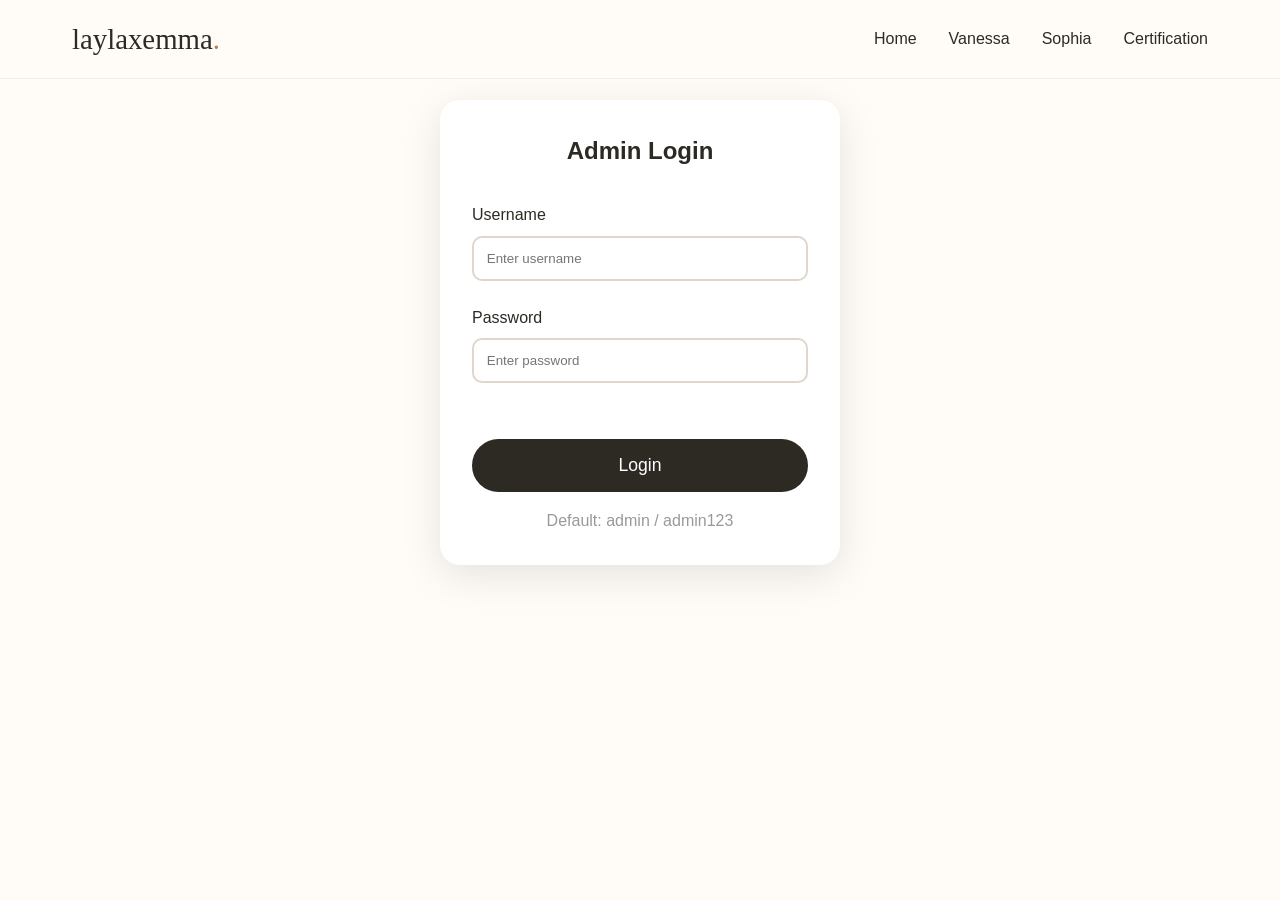
<file: new web/admin.html>
<!DOCTYPE html>
<html lang="en">
<head>
    <meta charset="UTF-8">
    <meta name="viewport" content="width=device-width, initial-scale=1.0">
    <title>Admin Panel | laylaxemma</title>
    <link rel="stylesheet" href="css/style.css">
    <style>
        .admin-panel {
            max-width: 1000px;
            margin: 100px auto 50px;
            padding: 2rem;
            background: white;
            border-radius: 20px;
            box-shadow: 0 10px 40px rgba(0,0,0,0.1);
        }
        
        .admin-tabs {
            display: flex;
            gap: 1rem;
            margin-bottom: 2rem;
            border-bottom: 2px solid #eee;
            padding-bottom: 1rem;
        }
        
        .admin-tab {
            padding: 0.8rem 1.5rem;
            border: none;
            background: none;
            font-size: 1rem;
            cursor: pointer;
            border-radius: 30px;
            transition: all 0.3s;
        }
        
        .admin-tab.active {
            background: #b8a99a;
            color: white;
        }
        
        .admin-section {
            display: none;
        }
        
        .admin-section.active {
            display: block;
        }
        
        .form-group {
            margin-bottom: 1.5rem;
        }
        
        .form-group label {
            display: block;
            margin-bottom: 0.5rem;
            font-weight: 500;
        }
        
        .form-group input,
        .form-group textarea {
            width: 100%;
            padding: 0.8rem;
            border: 2px solid #e0d6cc;
            border-radius: 10px;
            font-family: inherit;
        }
        
        .gallery-item {
            display: flex;
            gap: 1rem;
            margin-bottom: 1rem;
            align-items: center;
        }
        
        .gallery-item input {
            flex: 1;
        }
        
        .gallery-item button {
            padding: 0.5rem 1rem;
            background: #ff4444;
            color: white;
            border: none;
            border-radius: 5px;
            cursor: pointer;
        }
        
        .testimonial-item {
            background: #f9f3ec;
            padding: 1rem;
            border-radius: 10px;
            margin-bottom: 1rem;
        }
        
        .save-btn {
            background: #2d2a24;
            color: white;
            border: none;
            padding: 1rem 2rem;
            border-radius: 40px;
            font-size: 1.1rem;
            cursor: pointer;
            margin-top: 2rem;
            width: 100%;
        }
        
        .save-btn:hover {
            background: #c17b5e;
        }
        
        .admin-logout {
            text-align: right;
            margin-bottom: 2rem;
        }
        
        .admin-logout a {
            color: #999;
            text-decoration: none;
        }
        
        .admin-logout a:hover {
            color: #c17b5e;
        }
        
        .login-form {
            max-width: 400px;
            margin: 100px auto;
            padding: 2rem;
            background: white;
            border-radius: 20px;
            box-shadow: 0 10px 40px rgba(0,0,0,0.1);
        }
        
        .login-title {
            text-align: center;
            margin-bottom: 2rem;
        }
    </style>
</head>
<body>
    <nav class="navbar">
        <div class="container">
            <a href="/" class="logo">laylaxemma<span>.</span></a>
            <ul class="nav-links">
                <li><a href="/">Home</a></li>
                <li><a href="/vanessa.html">Vanessa</a></li>
                <li><a href="/sophia.html">Sophia</a></li>
                <li><a href="/certification.html">Certification</a></li>
            </ul>
        </div>
    </nav>

    <div class="container">
        <div id="loginPanel" class="login-form">
            <h2 class="login-title">Admin Login</h2>
            <div class="form-group">
                <label>Username</label>
                <input type="text" id="username" placeholder="Enter username">
            </div>
            <div class="form-group">
                <label>Password</label>
                <input type="password" id="password" placeholder="Enter password">
            </div>
            <button onclick="login()" class="save-btn">Login</button>
            <p style="text-align: center; margin-top: 1rem; color: #999;">Default: admin / admin123</p>
        </div>

        <div id="adminPanel" class="admin-panel" style="display: none;">
            <div class="admin-logout">
                <a href="#" onclick="logout()">← Logout</a>
            </div>
            
            <h2>Website Administration</h2>
            <p style="color: #666; margin-bottom: 2rem;">Edit all content below. Changes save to /data/site-data.json</p>
            
            <div class="admin-tabs">
                <button class="admin-tab active" onclick="switchTab('common')">Common</button>
                <button class="admin-tab" onclick="switchTab('vanessa')">Vanessa</button>
                <button class="admin-tab" onclick="switchTab('sophia')">Sophia</button>
                <button class="admin-tab" onclick="switchTab('cert')">Certification</button>
            </div>
            
            <!-- Common Settings -->
            <div id="common-section" class="admin-section active">
                <h3>Contact Info</h3>
                <div class="form-group">
                    <label>Main Phone</label>
                    <input type="text" id="mainPhone" value="(555) 123-4567">
                </div>
                <div class="form-group">
                    <label>Main Email</label>
                    <input type="email" id="mainEmail" value="info@laylaxemma.com">
                </div>
                <div class="form-group">
                    <label>Footer Contact</label>
                    <textarea id="footerContact" rows="2">📞 (555) 123-4567
📧 info@laylaxemma.com</textarea>
                </div>
            </div>
            
            <!-- Vanessa Section -->
            <div id="vanessa-section" class="admin-section">
                <h3>Vanessa's Information</h3>
                
                <div class="form-group">
                    <label>Name</label>
                    <input type="text" id="vanName" value="Vanessa">
                </div>
                
                <div class="form-group">
                    <label>Bio</label>
                    <textarea id="vanBio" rows="4">With over 8 years of experience in therapeutic and sensual massage, Vanessa creates a safe, relaxing environment where you can truly unwind. Her approach combines technical expertise with genuine care, ensuring each session is tailored to your needs.</textarea>
                </div>
                
                <div class="form-group">
                    <label>Phone</label>
                    <input type="text" id="vanPhone" value="(555) 123-4567">
                </div>
                
                <div class="form-group">
                    <label>Email</label>
                    <input type="email" id="vanEmail" value="vanessa@laylaxemma.com">
                </div>
                
                <div class="form-group">
                    <label>Location</label>
                    <input type="text" id="vanLocation" value="Downtown Studio">
                </div>
                
                <div class="form-group">
                    <label>Profile Image URL</label>
                    <input type="url" id="vanImage" value="https://images.pexels.com/photos/3997997/pexels-photo-3997997.jpeg?auto=compress&cs=tinysrgb&w=600">
                </div>
                
                <div class="form-group">
                    <label>Hero Background URL</label>
                    <input type="url" id="vanHero" value="https://images.pexels.com/photos/3997997/pexels-photo-3997997.jpeg?auto=compress&cs=tinysrgb&w=1920">
                </div>
                
                <h4>Specialties (one per line)</h4>
                <div class="form-group">
                    <textarea id="vanSpecialties" rows="4">Nuru Massage
Deep Tissue
Thai Massage
Prostate
Hot Stone</textarea>
                </div>
                
                <h4>Gallery Images (URLs)</h4>
                <div id="vanGalleryItems">
                    <!-- Will be populated by JS -->
                </div>
                <button onclick="addGalleryItem('van')" class="btn btn-outline" style="margin-bottom: 2rem;">+ Add Image</button>
                
                <h4>Testimonials</h4>
                <div id="vanTestimonials">
                    <!-- Will be populated by JS -->
                </div>
                <button onclick="addTestimonial('van')" class="btn btn-outline">+ Add Testimonial</button>
            </div>
            
            <!-- Sophia Section -->
            <div id="sophia-section" class="admin-section">
                <h3>Sophia's Information</h3>
                
                <div class="form-group">
                    <label>Name</label>
                    <input type="text" id="sophName" value="Sophia">
                </div>
                
                <div class="form-group">
                    <label>Bio</label>
                    <textarea id="sophBio" rows="4">Sophia brings a unique blend of Eastern and Western massage techniques. Trained in Thailand and certified in advanced therapeutic methods, she focuses on creating a deeply relaxing experience that addresses both physical tension and mental stress.</textarea>
                </div>
                
                <div class="form-group">
                    <label>Phone</label>
                    <input type="text" id="sophPhone" value="(555) 987-6543">
                </div>
                
                <div class="form-group">
                    <label>Email</label>
                    <input type="email" id="sophEmail" value="sophia@laylaxemma.com">
                </div>
                
                <div class="form-group">
                    <label>Location</label>
                    <input type="text" id="sophLocation" value="Uptown Wellness Suite">
                </div>
                
                <div class="form-group">
                    <label>Profile Image URL</label>
                    <input type="url" id="sophImage" value="https://images.pexels.com/photos/3778688/pexels-photo-3778688.jpeg?auto=compress&cs=tinysrgb&w=600">
                </div>
                
                <div class="form-group">
                    <label>Hero Background URL</label>
                    <input type="url" id="sophHero" value="https://images.pexels.com/photos/3778688/pexels-photo-3778688.jpeg?auto=compress&cs=tinysrgb&w=1920">
                </div>
                
                <h4>Specialties (one per line)</h4>
                <div class="form-group">
                    <textarea id="sophSpecialties" rows="4">Shiatsu
Swedish
Hot Stone
Aromatherapy
Sensual</textarea>
                </div>
                
                <h4>Gallery Images (URLs)</h4>
                <div id="sophGalleryItems">
                    <!-- Will be populated by JS -->
                </div>
                <button onclick="addGalleryItem('soph')" class="btn btn-outline" style="margin-bottom: 2rem;">+ Add Image</button>
                
                <h4>Testimonials</h4>
                <div id="sophTestimonials">
                    <!-- Will be populated by JS -->
                </div>
                <button onclick="addTestimonial('soph')" class="btn btn-outline">+ Add Testimonial</button>
            </div>
            
            <!-- Certification Section -->
            <div id="cert-section" class="admin-section">
                <h3>Certification Page</h3>
                
                <div class="form-group">
                    <label>Main Image URL</label>
                    <input type="url" id="certImage" value="https://images.pexels.com/photos/7654125/pexels-photo-7654125.jpeg?auto=compress&cs=tinysrgb&w=800">
                </div>
                
                <div class="form-group">
                    <label>Main Text</label>
                    <textarea id="certMainText" rows="3">Both Vanessa and Sophia are fully licensed massage therapists with advanced certifications in multiple modalities. We maintain the highest standards of professional education and ethics.</textarea>
                </div>
                
                <h4>Certifications List (one per line)</h4>
                <div class="form-group">
                    <textarea id="certList" rows="8">National Massage Board Certification
Advanced Nuru Technique (50hr)
Thai Traditional Medicine Certificate
CPR & First Aid Certified (Red Cross)
Lipids & Lubricants Safety Certified
BBMP Background Check Clearance</textarea>
                </div>
            </div>
            
            <button onclick="saveAll()" class="save-btn">💾 Save All Changes</button>
            <p style="text-align: center; margin-top: 1rem; color: #666;" id="saveMessage"></p>
        </div>
    </div>

    <script>
        // Simple admin functions
        let isLoggedIn = false;
        
        function login() {
            const user = document.getElementById('username').value;
            const pass = document.getElementById('password').value;
            
            if (user === 'admin' && pass === 'admin123') {
                isLoggedIn = true;
                document.getElementById('loginPanel').style.display = 'none';
                document.getElementById('adminPanel').style.display = 'block';
                loadData();
            } else {
                alert('Invalid credentials');
            }
        }
        
        function logout() {
            isLoggedIn = false;
            document.getElementById('loginPanel').style.display = 'block';
            document.getElementById('adminPanel').style.display = 'none';
        }
        
        function switchTab(tab) {
            document.querySelectorAll('.admin-tab').forEach(t => t.classList.remove('active'));
            document.querySelectorAll('.admin-section').forEach(s => s.classList.remove('active'));
            
            document.querySelector(`.admin-tab[onclick="switchTab('${tab}')"]`).classList.add('active');
            document.getElementById(`${tab}-section`).classList.add('active');
        }
        
        // Gallery management
        function addGalleryItem(escort) {
            const container = document.getElementById(`${escort}GalleryItems`);
            const itemDiv = document.createElement('div');
            itemDiv.className = 'gallery-item';
            itemDiv.innerHTML = `
                <input type="url" placeholder="Image URL" value="https://images.pexels.com/photos/3768916/pexels-photo-3768916.jpeg?auto=compress&cs=tinysrgb&w=600">
                <button onclick="this.parentElement.remove()">✖</button>
            `;
            container.appendChild(itemDiv);
        }
        
        function addTestimonial(escort) {
            const container = document.getElementById(`${escort}Testimonials`);
            const itemDiv = document.createElement('div');
            itemDiv.className = 'testimonial-item';
            itemDiv.innerHTML = `
                <input type="text" placeholder="Name" style="margin-bottom: 0.5rem;" value="Client">
                <input type="text" placeholder="TER" style="margin-bottom: 0.5rem;" value="TER">
                <textarea placeholder="Testimonial text" rows="2">Great experience!</textarea>
                <button onclick="this.parentElement.remove()" style="margin-top: 0.5rem;">Remove</button>
            `;
            container.appendChild(itemDiv);
        }
        
        // Initialize with default gallery items
        window.onload = function() {
            // Default Vanessa gallery
            const vanGallery = document.getElementById('vanGalleryItems');
            for (let i = 0; i < 4; i++) {
                addGalleryItem('van');
            }
            
            // Default Sophia gallery
            const sophGallery = document.getElementById('sophGalleryItems');
            for (let i = 0; i < 4; i++) {
                addGalleryItem('soph');
            }
            
            // Default testimonials
            const vanTest = document.getElementById('vanTestimonials');
            const vanTestimonials = [
                {name: 'Donald', text: 'Had a great time overall! The full-service deep tissue combo was incredible.'},
                {name: 'Walter', text: 'Although the verification process was new to me, the full-service Thai made it completely worthwhile.'},
                {name: 'John', text: 'This was my first time exploring, and it turned out to be a fantastic experience.'}
            ];
            vanTestimonials.forEach(t => {
                const div = document.createElement('div');
                div.className = 'testimonial-item';
                div.innerHTML = `
                    <input type="text" placeholder="Name" style="margin-bottom: 0.5rem;" value="${t.name}">
                    <input type="text" placeholder="TER" style="margin-bottom: 0.5rem;" value="TER">
                    <textarea placeholder="Testimonial text" rows="2">${t.text}</textarea>
                    <button onclick="this.parentElement.remove()" style="margin-top: 0.5rem;">Remove</button>
                `;
                vanTest.appendChild(div);
            });
            
            const sophTest = document.getElementById('sophTestimonials');
            const sophTestimonials = [
                {name: 'Michael', text: "Sophia's attention to detail is unmatched. The atmosphere she creates is pure relaxation."},
                {name: 'James', text: "Best Nuru experience I've ever had. She made me feel completely at ease."},
                {name: 'Robert', text: 'I was a bit nervous but Sophia is a true professional.'}
            ];
            sophTestimonials.forEach(t => {
                const div = document.createElement('div');
                div.className = 'testimonial-item';
                div.innerHTML = `
                    <input type="text" placeholder="Name" style="margin-bottom: 0.5rem;" value="${t.name}">
                    <input type="text" placeholder="TER" style="margin-bottom: 0.5rem;" value="TER">
                    <textarea placeholder="Testimonial text" rows="2">${t.text}</textarea>
                    <button onclick="this.parentElement.remove()" style="margin-top: 0.5rem;">Remove</button>
                `;
                sophTest.appendChild(div);
            });
        };
        
        function saveAll() {
            // Collect all data
            const data = {
                common: {
                    mainPhone: document.getElementById('mainPhone').value,
                    mainEmail: document.getElementById('mainEmail').value,
                    footerContact: document.getElementById('footerContact').value
                },
                vanessa: {
                    name: document.getElementById('vanName').value,
                    bio: document.getElementById('vanBio').value,
                    phone: document.getElementById('vanPhone').value,
                    email: document.getElementById('vanEmail').value,
                    location: document.getElementById('vanLocation').value,
                    image: document.getElementById('vanImage').value,
                    hero: document.getElementById('vanHero').value,
                    specialties: document.getElementById('vanSpecialties').value.split('\n').filter(s => s.trim()),
                    gallery: Array.from(document.querySelectorAll('#vanGalleryItems input')).map(i => i.value),
                    testimonials: Array.from(document.querySelectorAll('#vanTestimonials .testimonial-item')).map(item => ({
                        name: item.querySelector('input[type="text"]').value,
                        ter: item.querySelectorAll('input[type="text"]')[1]?.value || 'TER',
                        text: item.querySelector('textarea').value
                    }))
                },
                sophia: {
                    name: document.getElementById('sophName').value,
                    bio: document.getElementById('sophBio').value,
                    phone: document.getElementById('sophPhone').value,
                    email: document.getElementById('sophEmail').value,
                    location: document.getElementById('sophLocation').value,
                    image: document.getElementById('sophImage').value,
                    hero: document.getElementById('sophHero').value,
                    specialties: document.getElementById('sophSpecialties').value.split('\n').filter(s => s.trim()),
                    gallery: Array.from(document.querySelectorAll('#sophGalleryItems input')).map(i => i.value),
                    testimonials: Array.from(document.querySelectorAll('#sophTestimonials .testimonial-item')).map(item => ({
                        name: item.querySelector('input[type="text"]').value,
                        ter: item.querySelectorAll('input[type="text"]')[1]?.value || 'TER',
                        text: item.querySelector('textarea').value
                    }))
                },
                certification: {
                    image: document.getElementById('certImage').value,
                    mainText: document.getElementById('certMainText').value,
                    list: document.getElementById('certList').value.split('\n').filter(l => l.trim())
                }
            };
            
            // Save to localStorage and show message
            localStorage.setItem('laylaxemmaData', JSON.stringify(data));
            
            const msg = document.getElementById('saveMessage');
            msg.textContent = '✅ Changes saved to browser! In production, these would save to /data/site-data.json';
            msg.style.color = 'green';
            
            setTimeout(() => {
                msg.textContent = '';
            }, 3000);
            
            // Update all pages with new data (in a real implementation, this would save to file)
            console.log('Saved data:', data);
        }
        
        function loadData() {
            const saved = localStorage.getItem('laylaxemmaData');
            if (saved) {
                const data = JSON.parse(saved);
                // Populate form with saved data
                // This would load all fields from the saved data
                alert('Loaded saved data from browser storage');
            }
        }
    </script>
</body>
</html>
</file>
<file: new web/css/style.css>
/* Main Stylesheet */
:root {
    --cream: #fffcf8;
    --sand: #efe6dc;
    --stone: #d9cdbc;
    --clay: #b8a99a;
    --charcoal: #2d2a24;
    --accent: #c17b5e;
    --font-serif: 'Playfair Display', serif;
    --font-sans: 'Inter', sans-serif;
}

* {
    margin: 0;
    padding: 0;
    box-sizing: border-box;
}

body {
    font-family: var(--font-sans);
    background: var(--cream);
    color: var(--charcoal);
    line-height: 1.6;
}

.container {
    max-width: 1200px;
    margin: 0 auto;
    padding: 0 2rem;
}

/* Navigation */
.navbar {
    position: fixed;
    top: 0;
    width: 100%;
    background: rgba(255, 252, 248, 0.95);
    backdrop-filter: blur(10px);
    z-index: 1000;
    border-bottom: 1px solid rgba(0,0,0,0.05);
    padding: 1rem 0;
}

.navbar .container {
    display: flex;
    justify-content: space-between;
    align-items: center;
}

.logo {
    font-family: var(--font-serif);
    font-size: 1.8rem;
    text-decoration: none;
    color: var(--charcoal);
}

.logo span {
    color: var(--accent);
}

.nav-links {
    display: flex;
    gap: 2rem;
    list-style: none;
}

.nav-links a {
    text-decoration: none;
    color: var(--charcoal);
    font-weight: 500;
    transition: color 0.3s;
    position: relative;
}

.nav-links a:hover,
.nav-links a.active {
    color: var(--accent);
}

.nav-links a::after {
    content: '';
    position: absolute;
    bottom: -4px;
    left: 0;
    width: 0;
    height: 2px;
    background: var(--accent);
    transition: width 0.3s;
}

.nav-links a:hover::after,
.nav-links a.active::after {
    width: 100%;
}

/* Hero Section */
.hero {
    height: 100vh;
    background: linear-gradient(rgba(0,0,0,0.3), rgba(0,0,0,0.3)), url('https://images.pexels.com/photos/3997997/pexels-photo-3997997.jpeg?auto=compress&cs=tinysrgb&w=1920');
    background-size: cover;
    background-position: center;
    display: flex;
    align-items: center;
    justify-content: center;
    text-align: center;
    color: white;
}

.hero-content h1 {
    font-family: var(--font-serif);
    font-size: 4rem;
    margin-bottom: 1rem;
    animation: fadeInUp 1s ease;
}

.hero-subtitle {
    font-size: 1.3rem;
    margin-bottom: 2rem;
    opacity: 0.9;
    animation: fadeInUp 1s ease 0.2s both;
}

.hero-buttons {
    animation: fadeInUp 1s ease 0.4s both;
}

/* Buttons */
.btn {
    display: inline-block;
    padding: 1rem 2rem;
    text-decoration: none;
    border-radius: 40px;
    font-weight: 500;
    transition: all 0.3s;
    margin: 0 0.5rem;
}

.btn-primary {
    background: var(--accent);
    color: white;
}

.btn-primary:hover {
    background: #a5674a;
    transform: translateY(-2px);
}

.btn-secondary {
    background: white;
    color: var(--charcoal);
}

.btn-secondary:hover {
    background: var(--sand);
    transform: translateY(-2px);
}

.btn-outline {
    border: 2px solid var(--clay);
    color: var(--charcoal);
    background: transparent;
    padding: 0.6rem 1.5rem;
}

.btn-outline:hover {
    background: var(--clay);
    color: white;
}

/* Intro Section */
.intro {
    padding: 6rem 0;
    background: var(--cream);
}

.intro h2 {
    font-family: var(--font-serif);
    font-size: 2.5rem;
    text-align: center;
    margin-bottom: 1.5rem;
}

.intro-text {
    text-align: center;
    max-width: 700px;
    margin: 0 auto 4rem;
    color: #666;
    font-size: 1.2rem;
}

.features-grid {
    display: grid;
    grid-template-columns: repeat(auto-fit, minmax(300px, 1fr));
    gap: 2rem;
}

.feature-card {
    background: white;
    padding: 2rem;
    border-radius: 20px;
    text-align: center;
    box-shadow: 0 10px 30px rgba(0,0,0,0.03);
    transition: transform 0.3s;
}

.feature-card:hover {
    transform: translateY(-5px);
}

.feature-icon {
    font-size: 3rem;
    margin-bottom: 1rem;
}

/* Therapist Preview */
.preview-gallery {
    padding: 4rem 0;
    background: var(--sand);
}

.preview-gallery h2 {
    text-align: center;
    font-family: var(--font-serif);
    font-size: 2.5rem;
    margin-bottom: 3rem;
}

.therapist-preview {
    display: grid;
    grid-template-columns: repeat(auto-fit, minmax(300px, 1fr));
    gap: 3rem;
    max-width: 800px;
    margin: 0 auto;
}

.therapist-card {
    background: white;
    border-radius: 20px;
    overflow: hidden;
    text-align: center;
    box-shadow: 0 10px 30px rgba(0,0,0,0.1);
    transition: transform 0.3s;
}

.therapist-card:hover {
    transform: translateY(-10px);
}

.therapist-card img {
    width: 100%;
    height: 350px;
    object-fit: cover;
}

.therapist-card h3 {
    font-size: 1.8rem;
    margin: 1.5rem 0 0.5rem;
}

.therapist-card p {
    color: #666;
    margin-bottom: 1.5rem;
}

.therapist-card .btn {
    margin-bottom: 2rem;
}

/* Services Preview */
.services-preview {
    padding: 4rem 0;
}

.services-preview h2 {
    text-align: center;
    font-family: var(--font-serif);
    font-size: 2.5rem;
    margin-bottom: 2rem;
}

.services-mini-grid {
    display: flex;
    flex-wrap: wrap;
    gap: 1rem;
    justify-content: center;
    max-width: 600px;
    margin: 0 auto;
}

.service-tag {
    background: white;
    padding: 0.8rem 1.5rem;
    border-radius: 40px;
    box-shadow: 0 5px 15px rgba(0,0,0,0.05);
    font-weight: 500;
}

/* Profile Pages */
.profile-hero {
    height: 60vh;
    background-size: cover;
    background-position: center;
    display: flex;
    align-items: flex-end;
    justify-content: center;
    color: white;
    padding-bottom: 4rem;
}

.profile-hero-content {
    text-align: center;
    background: rgba(0,0,0,0.5);
    padding: 2rem 4rem;
    border-radius: 20px;
    backdrop-filter: blur(5px);
}

.profile-hero-content h1 {
    font-family: var(--font-serif);
    font-size: 3.5rem;
    margin-bottom: 0.5rem;
}

.profile-info {
    padding: 4rem 0;
}

.profile-grid {
    display: grid;
    grid-template-columns: 1fr 300px;
    gap: 3rem;
    align-items: start;
}

.profile-details h2 {
    font-family: var(--font-serif);
    font-size: 2rem;
    margin-bottom: 1.5rem;
}

.profile-details p {
    margin-bottom: 2rem;
    color: #444;
    font-size: 1.1rem;
}

.contact-card {
    background: var(--sand);
    padding: 1.5rem;
    border-radius: 15px;
    margin-bottom: 2rem;
}

.contact-card h3 {
    margin-bottom: 1rem;
    font-size: 1.3rem;
}

.contact-item {
    margin-bottom: 0.5rem;
}

.profile-image {
    width: 100%;
    border-radius: 15px;
    box-shadow: 0 10px 30px rgba(0,0,0,0.1);
}

.specialty-tags {
    display: flex;
    flex-wrap: wrap;
    gap: 0.5rem;
    margin-top: 1rem;
}

.specialty-tags span {
    background: var(--cream);
    padding: 0.5rem 1rem;
    border-radius: 30px;
    border: 1px solid var(--clay);
    font-size: 0.9rem;
}

/* Gallery */
.gallery-section {
    padding: 4rem 0;
    background: var(--cream);
}

.gallery-section h2 {
    text-align: center;
    font-family: var(--font-serif);
    font-size: 2.5rem;
    margin-bottom: 3rem;
}

.gallery-grid {
    display: grid;
    grid-template-columns: repeat(auto-fit, minmax(250px, 1fr));
    gap: 1.5rem;
}

.gallery-grid img {
    width: 100%;
    height: 300px;
    object-fit: cover;
    border-radius: 15px;
    transition: transform 0.3s;
}

.gallery-grid img:hover {
    transform: scale(1.02);
}

/* Testimonials */
.testimonials-section {
    padding: 4rem 0;
    background: var(--sand);
}

.testimonials-section h2 {
    text-align: center;
    font-family: var(--font-serif);
    font-size: 2.5rem;
    margin-bottom: 3rem;
}

.testimonials-grid {
    display: grid;
    grid-template-columns: repeat(auto-fit, minmax(280px, 1fr));
    gap: 2rem;
}

.testimonial-card {
    background: white;
    padding: 2rem;
    border-radius: 20px;
    box-shadow: 0 10px 30px rgba(0,0,0,0.05);
}

.testimonial-card .name {
    font-weight: 600;
    font-size: 1.2rem;
    margin-bottom: 0.2rem;
}

.testimonial-card .ter {
    color: var(--accent);
    font-size: 0.9rem;
    text-transform: uppercase;
    margin-bottom: 1rem;
}

.testimonial-card .text {
    font-style: italic;
    color: #555;
}

/* Booking Note */
.booking-note {
    padding: 4rem 0;
}

.booking-card {
    background: linear-gradient(135deg, var(--accent), #a5674a);
    color: white;
    padding: 3rem;
    border-radius: 30px;
    text-align: center;
}

.booking-card h3 {
    font-size: 2rem;
    margin-bottom: 1rem;
}

.booking-card p {
    margin-bottom: 2rem;
    font-size: 1.2rem;
}

.booking-card .btn {
    background: white;
    color: var(--charcoal);
    font-size: 1.3rem;
    padding: 1rem 3rem;
}

.booking-card .btn:hover {
    background: var(--charcoal);
    color: white;
}

/* Certification Page */
.cert-hero {
    height: 50vh;
    background: linear-gradient(rgba(0,0,0,0.5), rgba(0,0,0,0.5)), url('https://images.pexels.com/photos/7654125/pexels-photo-7654125.jpeg?auto=compress&cs=tinysrgb&w=1920');
    background-size: cover;
    background-position: center;
    display: flex;
    align-items: center;
    justify-content: center;
    text-align: center;
    color: white;
}

.cert-hero h1 {
    font-family: var(--font-serif);
    font-size: 3.5rem;
    margin-bottom: 1rem;
}

.cert-content {
    padding: 4rem 0;
}

.cert-grid {
    display: grid;
    grid-template-columns: 1fr 1fr;
    gap: 4rem;
    align-items: start;
}

.cert-main-image {
    width: 100%;
    border-radius: 20px;
    box-shadow: 0 20px 40px rgba(0,0,0,0.1);
}

.cert-details h2 {
    font-family: var(--font-serif);
    font-size: 2.2rem;
    margin-bottom: 1.5rem;
}

.cert-list {
    margin: 2rem 0;
}

.cert-item {
    display: flex;
    align-items: center;
    gap: 1rem;
    padding: 0.8rem 0;
    border-bottom: 1px solid #eee;
}

.cert-icon {
    color: var(--accent);
    font-weight: bold;
}

.cert-note {
    background: var(--sand);
    padding: 1rem;
    border-radius: 10px;
    margin-top: 2rem;
}

.standards {
    padding: 4rem 0;
    background: var(--cream);
}

.standards h2 {
    text-align: center;
    font-family: var(--font-serif);
    font-size: 2.5rem;
    margin-bottom: 3rem;
}

.standards-grid {
    display: grid;
    grid-template-columns: repeat(auto-fit, minmax(300px, 1fr));
    gap: 2rem;
}

.standard-card {
    background: white;
    padding: 2rem;
    border-radius: 20px;
    text-align: center;
    box-shadow: 0 10px 30px rgba(0,0,0,0.05);
}

.standard-card h3 {
    margin-bottom: 1rem;
    color: var(--accent);
}

/* Footer */
footer {
    background: var(--charcoal);
    color: white;
    margin-top: 4rem;
}

.footer-content {
    display: grid;
    grid-template-columns: repeat(auto-fit, minmax(250px, 1fr));
    gap: 3rem;
    padding: 4rem 2rem;
}

.footer-section h4 {
    margin-bottom: 1rem;
    font-family: var(--font-serif);
}

.footer-section ul {
    list-style: none;
}

.footer-section a {
    color: rgba(255,255,255,0.7);
    text-decoration: none;
    transition: color 0.3s;
}

.footer-section a:hover {
    color: white;
}

.footer-bottom {
    text-align: center;
    padding: 2rem;
    border-top: 1px solid rgba(255,255,255,0.1);
    display: flex;
    justify-content: space-between;
    align-items: center;
    flex-wrap: wrap;
    gap: 1rem;
}

.admin-link {
    color: rgba(255,255,255,0.5);
    text-decoration: none;
    font-size: 0.9rem;
}

.admin-link:hover {
    color: white;
}

/* Animations */
@keyframes fadeInUp {
    from {
        opacity: 0;
        transform: translateY(30px);
    }
    to {
        opacity: 1;
        transform: translateY(0);
    }
}

.fade-in {
    animation: fadeInUp 1s ease forwards;
}

/* Responsive */
@media (max-width: 768px) {
    .nav-links {
        display: none;
    }
    
    .hero-content h1 {
        font-size: 2.5rem;
    }
    
    .profile-grid {
        grid-template-columns: 1fr;
    }
    
    .cert-grid {
        grid-template-columns: 1fr;
    }
    
    .footer-bottom {
        flex-direction: column;
    }
}
</file>
